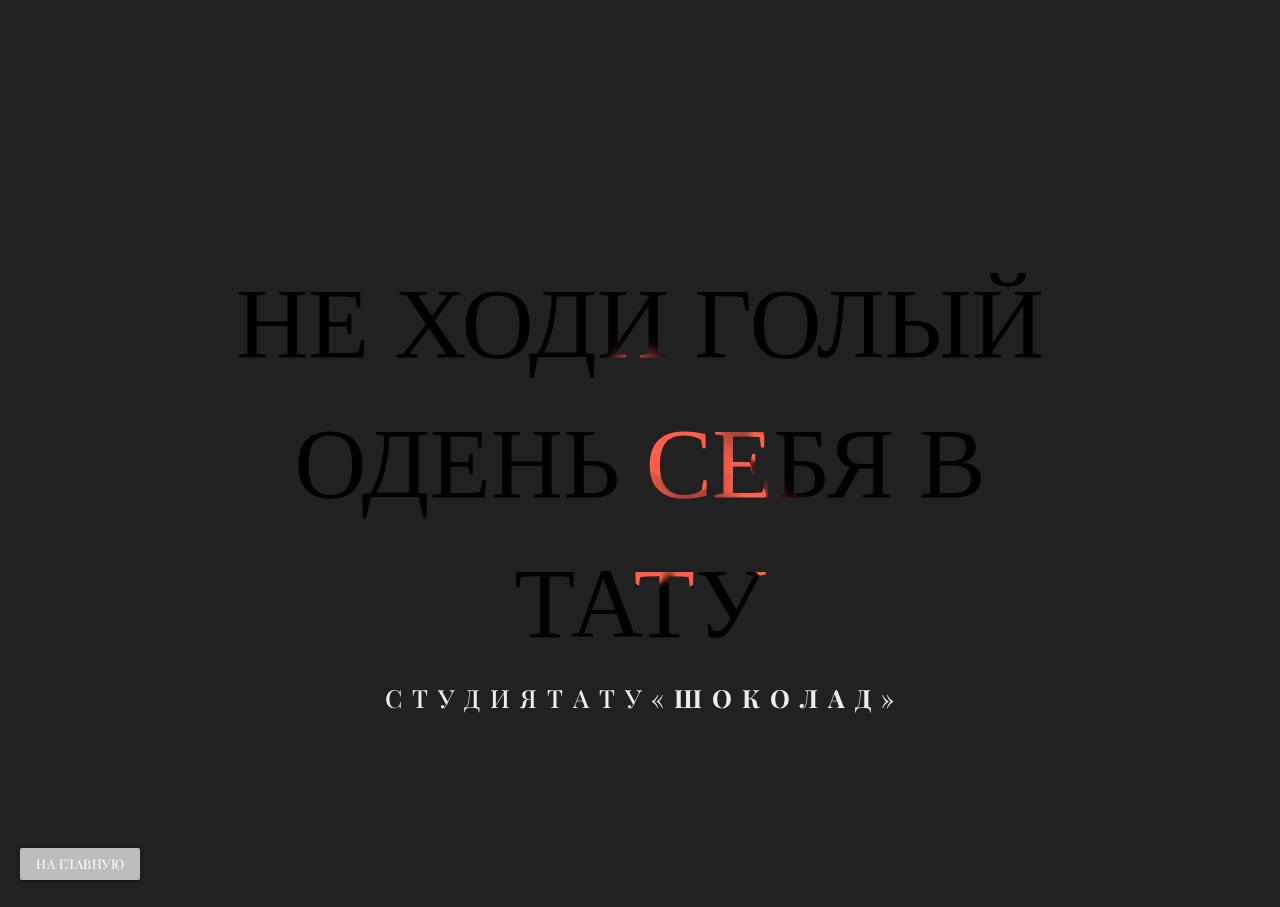
<file: index.html>
<!DOCTYPE html>
<html lang="en">

<head>
  <meta charset="UTF-8">
  <meta name="viewport" content="width=device-width, initial-scale=1.0">
  <meta http-equiv="X-UA-Compatible" content="ie=edge">
  <title>Шоколад</title>
  <link href="https://fonts.googleapis.com/icon?family=Material+Icons" rel="stylesheet">
  <link type="text/css" rel="stylesheet" href="css/materialize.min.css" media="screen,projection" />
  <link href="https://fonts.googleapis.com/css2?family=Playfair+Display:ital,wght@0,400;0,500;0,700;1,400;1,500;1,700&display=swap" rel="stylesheet">
  <link rel="icon" href="img/favicon.ico">
  <style media="screen">
    body {
      body;
      margin: 0;
      padding: 0;
      overflow: hidden;
      width: 100%;
      height: 100%;
      background: #212121;
    }

    .title {
      z-index: 10;
      position: absolute;
      left: 50%;
      top: 65%;
      height: 250px;
      transform: translateX(-50%) translateY(-50%);
      font-family: "Playfair Display", serif;
      text-align: center;
      width: 100%;
    }

    h3 {
      position: absolute;
      bottom: 0;
      width: 100%;
      text-align: center;
      font-weight: 500;
      font-size: 25px;
      padding: 0;
      margin: 0;
      line-height: 1;
      color: #EEEEEE;
      letter-spacing: 2px;
    }

    .more-pens {
      position: fixed;
      left: 20px;
      bottom: 20px;
      z-index: 10;
      font-family: "Playfair Display", serif;
      font-size: 16px;
    }


    .btn-small a {
      font-family: "Playfair Display", serif;
      font-size: 16px;
      text-decoration: none;
      border: 1px solid;
      border-color: rgba(255, 255, 255, 0.3);
      background: #bdbdbd;
      padding: 4px 8px;
      color: #f7f7f7;
      transition: 1s;
    }

    .btn-small:hover {
      background: #edf3f8;
      color: #212121;
      box-shadow: 0 5px 5px 5px rgba(255, 255, 255, 0.5);
      transform: scale(1.1);
    }
  </style>
</head>

<body>
  <div class="title">
    <h3>С Т У Д И Я Т А Т У &laquo; <strong><b> Ш О К О Л А Д </b></strong> &raquo;</h3>
  </div>
  <div class="more-pens">
    <a href="main.html" class="waves-effect waves-light btn-small grey lighten-1">НА ГЛАВНУЮ</a>
  </div>

  <script src="https://code.jquery.com/jquery-2.1.1.min.js"></script>
  <script src="js/materialize.js"></script>
  <script>
    let particles = [];
    let frequency = 20
    // Popolate particles
    setInterval(
      function() {
        popolate()
      }.bind(this),
      frequency
    )

    let c1 = createCanvas({
      width: $(window).width(),
      height: $(window).height()
    })
    let c2 = createCanvas({
      width: $(window).width(),
      height: $(window).height()
    })
    let c3 = createCanvas({
      width: $(window).width(),
      height: $(window).height()
    })

    let tela = c1.canvas;
    let canvas = c1.context;

    // $("body").append(tela);
    $("body").append(c3.canvas);
    writeText(c2.canvas, c2.context, "НЕ ХОДИ ГОЛЫЙ\n\nОДЕНЬ СЕБЯ В\n\nТАТУ")


    class Particle {
      constructor(canvas, options) {
        let random = Math.random()
        this.canvas = canvas;
        this.x = options.x
        this.y = options.y
        this.s = (3 + Math.random());
        this.a = 0
        this.w = $(window).width()
        this.h = $(window).height()
        this.radius = 0.5 + Math.random() * 20
        this.color = this.radius > 5 ? "#FF5E4C" : "#ED413C" //this.randomColor()
      }

      randomColor() {
        let colors = ["#FF5E4C", "#FFFFFF"];
        return colors[this.randomIntFromInterval(0, colors.length - 1)];
      }

      randomIntFromInterval(min, max) {
        return Math.floor(Math.random() * (max - min + 1) + min);
      }

      render() {
        this.canvas.beginPath();
        this.canvas.arc(this.x, this.y, this.radius, 0, 2 * Math.PI);
        this.canvas.lineWidth = 2;
        this.canvas.fillStyle = this.color;
        this.canvas.fill();
        this.canvas.closePath();
      }

      move() {
        //this.swapColor()
        this.x += Math.cos(this.a) * this.s;
        this.y += Math.sin(this.a) * this.s;
        this.a += Math.random() * 0.8 - 0.4;

        if (this.x < 0 || this.x > this.w - this.radius) {
          return false
        }

        if (this.y < 0 || this.y > this.h - this.radius) {
          return false
        }
        this.render()
        return true
      }
    }

    function createCanvas(properties) {
      let canvas = document.createElement('canvas');
      canvas.width = properties.width;
      canvas.height = properties.height;
      let context = canvas.getContext('2d');
      return {
        canvas: canvas,
        context: context
      }
    }

    function writeText(canvas, context, text) {
      let size = 100
      context.font = size + "px Playfair Display";
      context.fillStyle = " #212121";
      context.textAlign = "center";
      let lineheight = 70
      let lines = text.split('\n');
      for (let i = 0; i < lines.length; i++) {
        context.fillText(lines[i], canvas.width / 2, canvas.height / 2 + lineheight * i - (lineheight * (lines.length - 1)) / 3);
      }
    }

    function maskCanvas() {
      c3.context.drawImage(c2.canvas, 0, 0, c2.canvas.width, c2.canvas.height);
      c3.context.globalCompositeOperation = 'source-atop';
      c3.context.drawImage(c1.canvas, 0, 0);
      blur(c1.context, c1.canvas, 2)
    }

    function blur(ctx, canvas, amt) {
      ctx.filter = `blur(${amt}px)`
      ctx.drawImage(canvas, 0, 0)
      ctx.filter = 'none'
    }


    /*
     * Function to clear layer canvas
     * @num:number number of particles
     */
    function popolate() {
      particles.push(
        new Particle(canvas, {
          x: ($(window).width() / 2),
          y: ($(window).height() / 2)
        })
      )
      return particles.length
    }

    function clear() {
      canvas.globalAlpha = 0.03;
      canvas.fillStyle = '#111111';
      canvas.fillRect(0, 0, tela.width, tela.height);
      canvas.globalAlpha = 1;
    }

    function update() {
      clear();
      particles = particles.filter(function(p) {
        return p.move()
      })
      maskCanvas()
      requestAnimationFrame(update.bind(this))
    }

    update()
  </script>
</body>

</html>
</file>
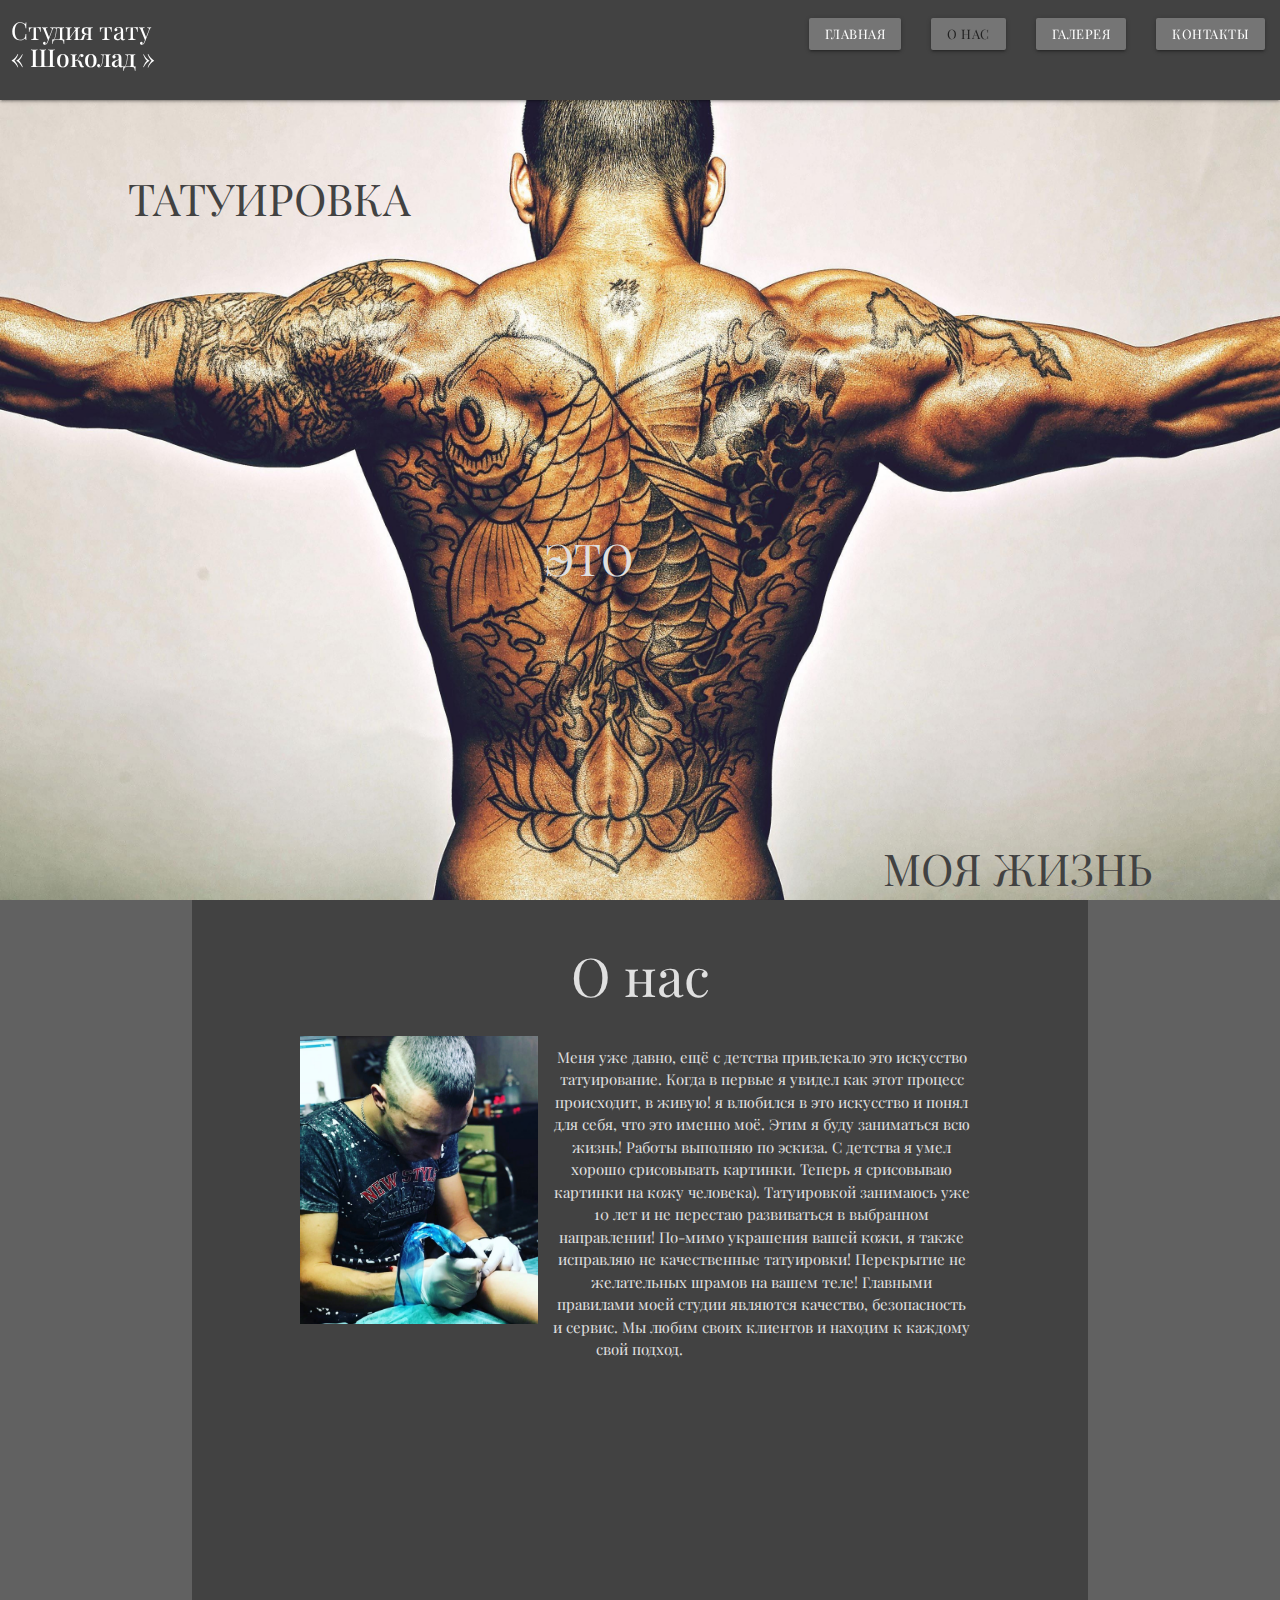
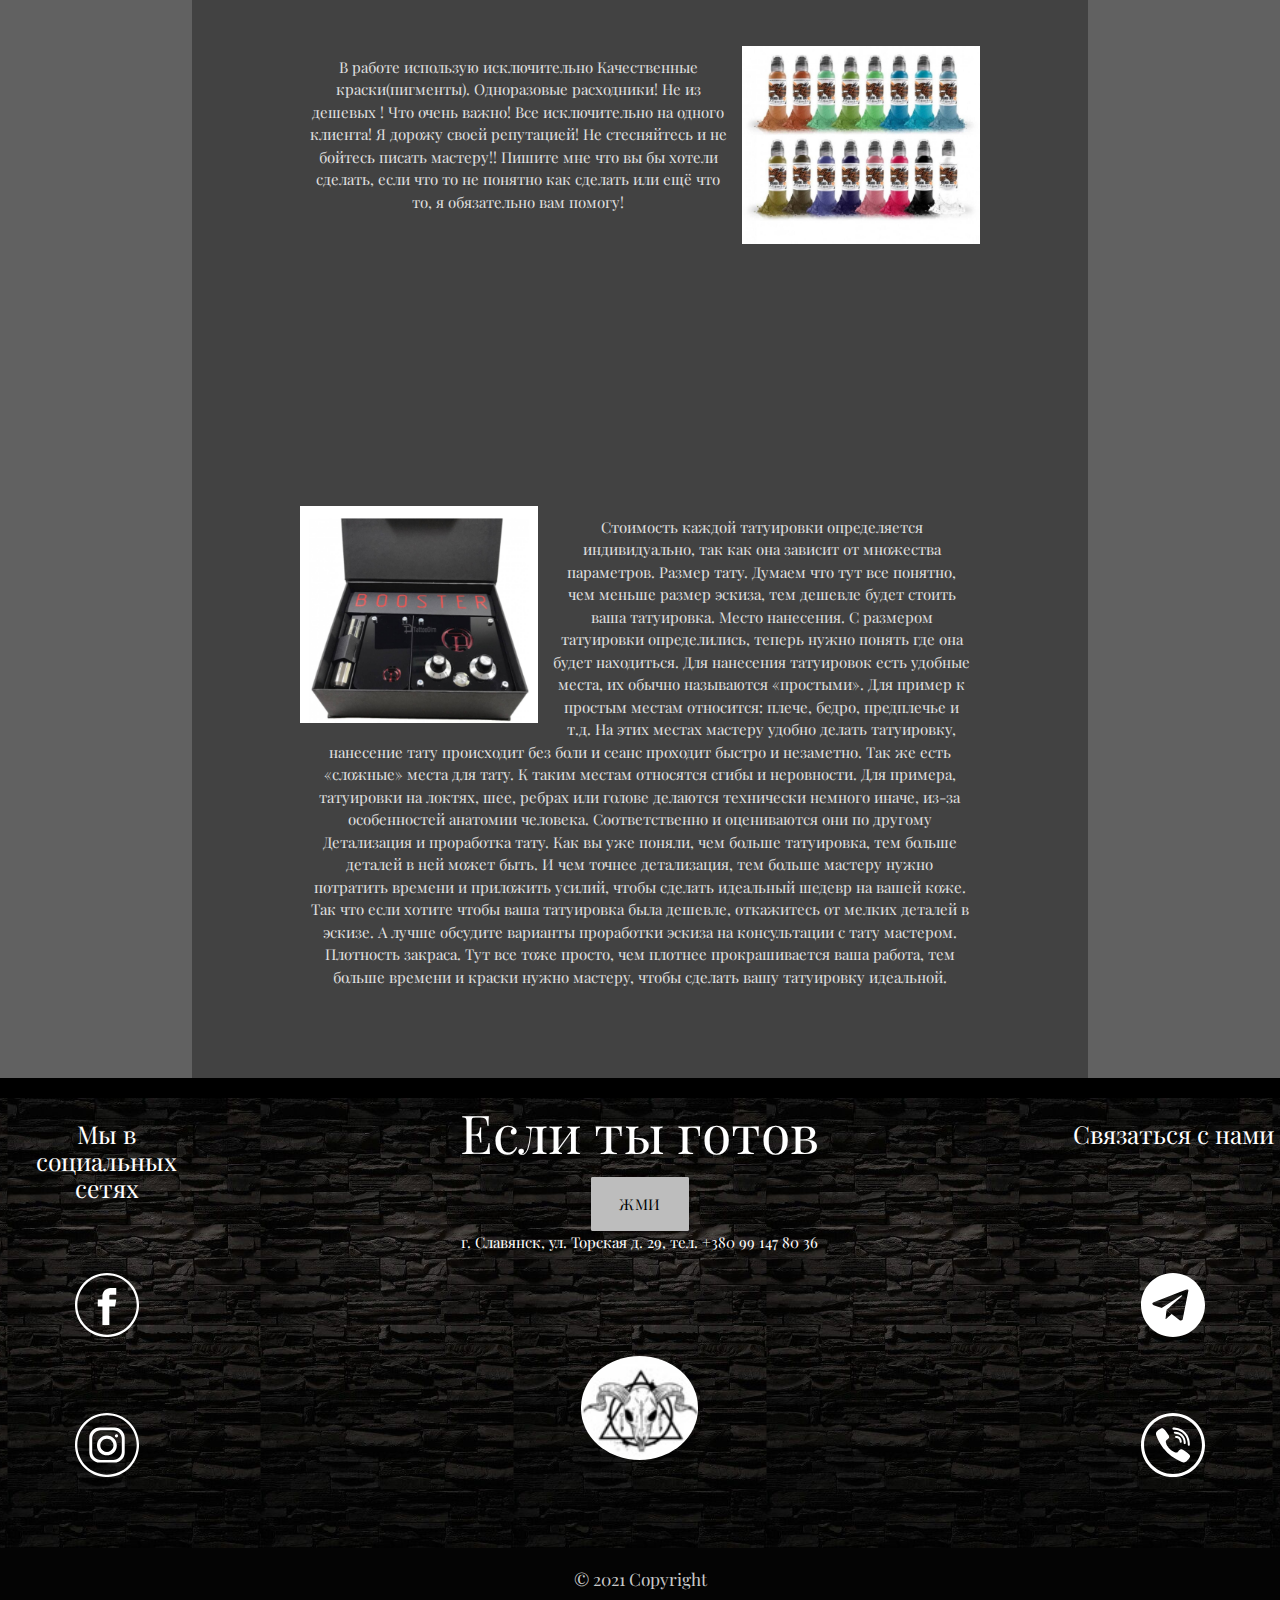
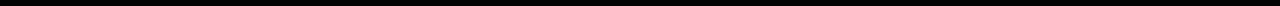
<file: about.html>
<!DOCTYPE html>
<html lang="en">

<head>
  <meta charset="UTF-8">
  <meta name="viewport" content="width=device-width, initial-scale=1.0">
  <meta http-equiv="X-UA-Compatible" content="ie=edge">
  <title>Шоколад</title>
  <link href="https://fonts.googleapis.com/icon?family=Material+Icons" rel="stylesheet">
  <link type="text/css" rel="stylesheet" href="css/materialize.min.css" media="screen,projection" />
  <link rel="stylesheet" href="css/style.css">
  <link rel="stylesheet" href="css/about.css">
  <link rel="icon" href="img/favicon.ico">
</head>

<body>

  <header>

    <nav class="headnav ">
      <div class="row">
        <div class="col s12">
          <a href="main.html" class="brand-logo">
            <h5>Студия тату <br> <b><strong>&laquo; Шоколад &raquo;</strong></b></h5>
          </a>
        </div>
        <div class="">
          <a href="#" data-target="mobile-demo" class="sidenav-trigger"><i class="material-icons">menu</i></a>
          <ul class="right hide-on-med-and-down menu">
            <li><a href="main.html" class=" waves-effect waves-light btn-small grey darken-1">Главная</a></li>
            <li><a href="about.html" class="active waves-effect waves-light btn-small grey darken-1">О нас</a></li>
            <li><a href="gallery.html" class=" waves-effect waves-light btn-small grey darken-1">Галерея</a></li>
            <li><a href="contact.html" class="waves-effect waves-light btn-small grey darken-1">Контакты</a></li>
          </ul>
        </div>
    </nav>
    <ul class="sidenav" id="mobile-demo">
      <li><a href="main.html">Главная</a></li>
      <li><a href="about.html">О нас</a></li>
      <li><a href="gallery.html">Галерея</a></li>
      <li><a href="contact.html">Контакты</a></li>
    </ul>
    </div>
  </header>

  <div class="row headtitle">
    <div class="row">
      <div class="col s12 center-align">
        <h3>Татуировка</h3>
        <h3>это</h3>
        <h3>моя жизнь</h3>
      </div>
    </div>
  </div>


  <main>

    <h2>О нас</h2>

    <div class="meimg">
      <img src="img/me.png" alt="my foto">
      <p>Меня уже давно, ещё с детства привлекало это искусство татуирование. Когда в первые я увидел как этот процесс происходит, в живую! я влюбился в это искусство и понял для себя, что это именно моё. Этим я буду заниматься всю жизнь!
        Работы выполняю по эскиза. С детства я умел хорошо срисовывать картинки.
        Теперь я срисовываю картинки на кожу человека).
        Татуировкой занимаюсь уже 10 лет и не перестаю развиваться в выбранном направлении! По-мимо украшения вашей кожи, я также исправляю не качественные татуировки!
        Перекрытие не желательных шрамов на вашем теле!
        Главными правилами моей студии являются качество, безопасность и сервис. Мы любим своих клиентов и находим к каждому свой подход.
      </p>
    </div>

    <div class="infor">
      <img src="img/color.jpg" alt="">
      <p>
        В работе использую исключительно Качественные краски(пигменты).
        Одноразовые расходники! Не из дешевых ! Что очень важно!
        Все исключительно на одного клиента!
        Я дорожу своей репутацией!
        Не стесняйтесь и не бойтесь писать мастеру!!
        Пишите мне что вы бы хотели сделать, если что то не понятно как сделать или ещё что то, я обязательно вам помогу!
      </p>
    </div>

    <div class="infor2">
      <img src="img/oborud.jpg" alt="">
      <p>
        Стоимость каждой татуировки определяется индивидуально, так как она зависит от множества параметров.

        Размер тату.
        Думаем что тут все понятно, чем меньше размер эскиза, тем дешевле будет стоить ваша татуировка.

        Место нанесения.
        С размером татуировки определились, теперь нужно понять где она будет находиться. Для нанесения татуировок есть удобные места, их обычно называются «простыми». Для пример к простым местам относится: плече, бедро, предплечье и т.д. На этих
        местах мастеру удобно делать татуировку, нанесение тату происходит без боли и сеанс проходит быстро и незаметно.
        Так же есть «сложные» места для тату. К таким местам относятся сгибы и неровности. Для примера, татуировки на локтях, шее, ребрах или голове делаются технически немного иначе, из-за особенностей анатомии человека.
        Соответственно и оцениваются они по другому

        Детализация и проработка тату.
        Как вы уже поняли, чем больше татуировка, тем больше деталей в ней может быть. И чем точнее детализация, тем больше мастеру нужно потратить времени и приложить усилий, чтобы сделать идеальный шедевр на вашей коже.
        Так что если хотите чтобы ваша татуировка была дешевле, откажитесь от мелких деталей в эскизе. А лучше обсудите варианты проработки эскиза на консультации с тату мастером.

        Плотность закраса.
        Тут все тоже просто, чем плотнее прокрашивается ваша работа, тем больше времени и краски нужно мастеру, чтобы сделать вашу татуировку идеальной.

      </p>
    </div>

  </main>

  <footer class="page-footer black">
    <div class="center-align footimg">
      <div class="row">
        <div class="col s12 m6 push-m3 l8 push-l2 footimgS">
          <h2>Если ты готов</h2>
          <a class="waves-effect waves-light btn-large pulse grey lighten-1 black-text modal-trigger" href="#modal1">жми</a>
          <div id="modal1" class="modal">
            <div class="modal-content">
              <h4 class="black">Запись на консультацию</h4>
              <div class="row">
                <form class="col s12">
                  <div class="row">
                    <div class="input-field col s12">
                      <input id="first_name" type="text" class="validate">
                      <label for="first_name">Имя</label>
                    </div>
                    <div class="input-field col s12">
                      <input id="last_name" type="text" class="validate">
                      <label for="last_name">Фамилия</label>
                    </div>
                  </div>
                  <div class="row">
                    <div class="input-field col s12">
                      <input id="phone" type="tel" class="validate" pattern="[0-9]+">
                      <label for="phone">Номер телефона</label>
                    </div>
                  </div>
                  <div class="row">
                    <div class="input-field col s12">
                      <input id="email" type="email" class="validate">
                      <label for="email">Email</label>
                    </div>
                  </div>
                  <button class="waves-effect waves-light btn-small submit grey lighten-1" type="submit">Отправить</button>
                </form>
              </div>
            </div>
            <div class="modal-footer">
              <a href="main.html" class="modal-close waves-effect waves-light btn-flat">На Главную</a>
            </div>
          </div>
          <img src="img/logo.jpg" alt="Logo" class="logoimg">
          <div class="col s12">
            <span>г. Славянск, ул. Торская д. 29, тел. +380 99 147 80 36</span>
          </div>
        </div>
        <div class="col s6 m3 pull-m6 l2 pull-l8 proc">
          <div class="row titlelink">
            <h5>Мы в социальных сетях</h5>
          </div>
          <div class="row link">
            <p><a href="https://www.facebook.com/profile.php?id=100017128933977"><img src="img/facebookwhite.svg" alt=""></a></p>
            <p><a href="https://www.instagram.com/tattoo.max.mirosh/"><img src="img/instagramwhite.svg" alt=""></a></p>
          </div>
        </div>
        <div class="row">
          <div class="col s6 m3 l2 proc">
            <div class="row titlelink">
              <h5>Связаться с нами</h5>
            </div>
            <div class="row link">
              <p><a href="#"><img src="img/telegramwhite.svg" alt=""></a></p>
              <p><a href="#"><img src="img/viberwhite.svg" alt=""></a></p>
            </div>
          </div>
        </div>
      </div>
    </div>
    <div class="footer-copyright">
      <div class="container center center-align">
        <h6>© 2021 Copyright</h6>
      </div>
    </div>
  </footer>

  <script src="https://code.jquery.com/jquery-2.1.1.min.js"></script>
  <script src="js/materialize.js"></script>
  <script src="js/init.js"></script>

</body>

</html>
</file>
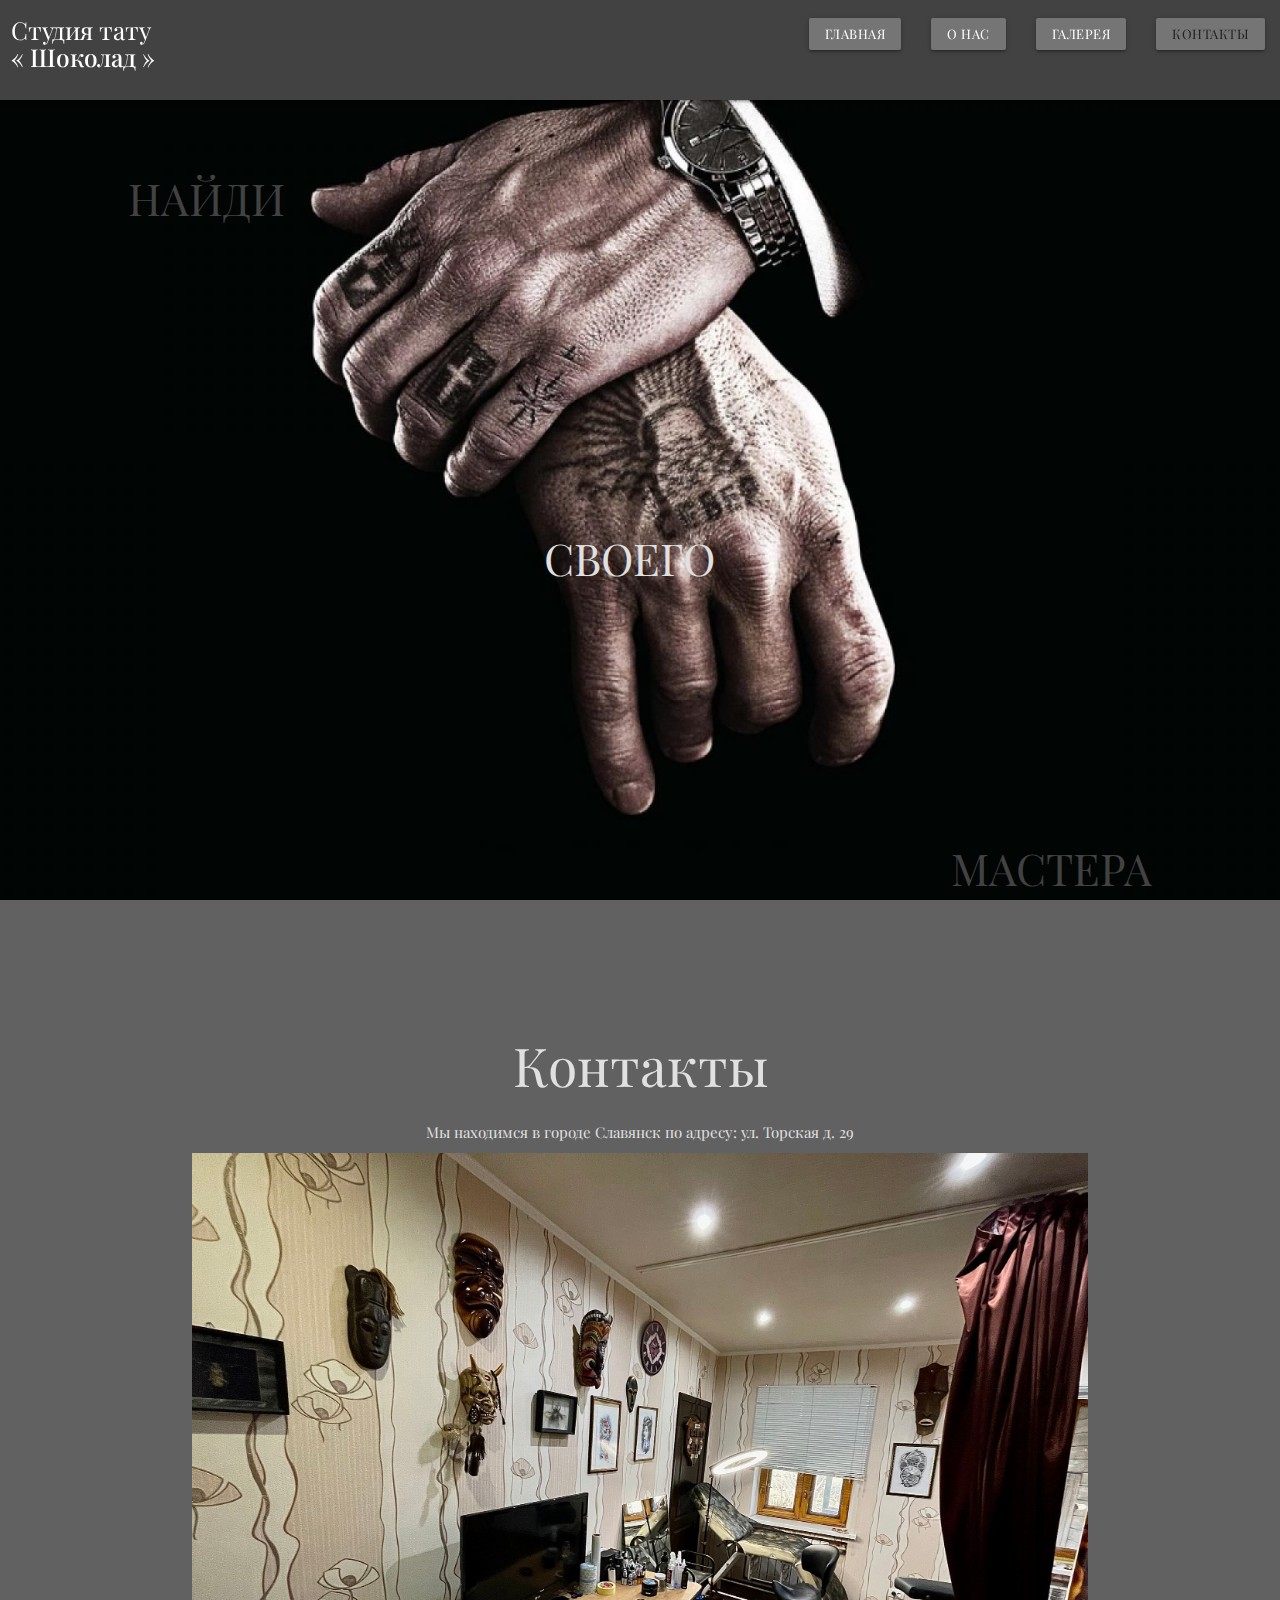
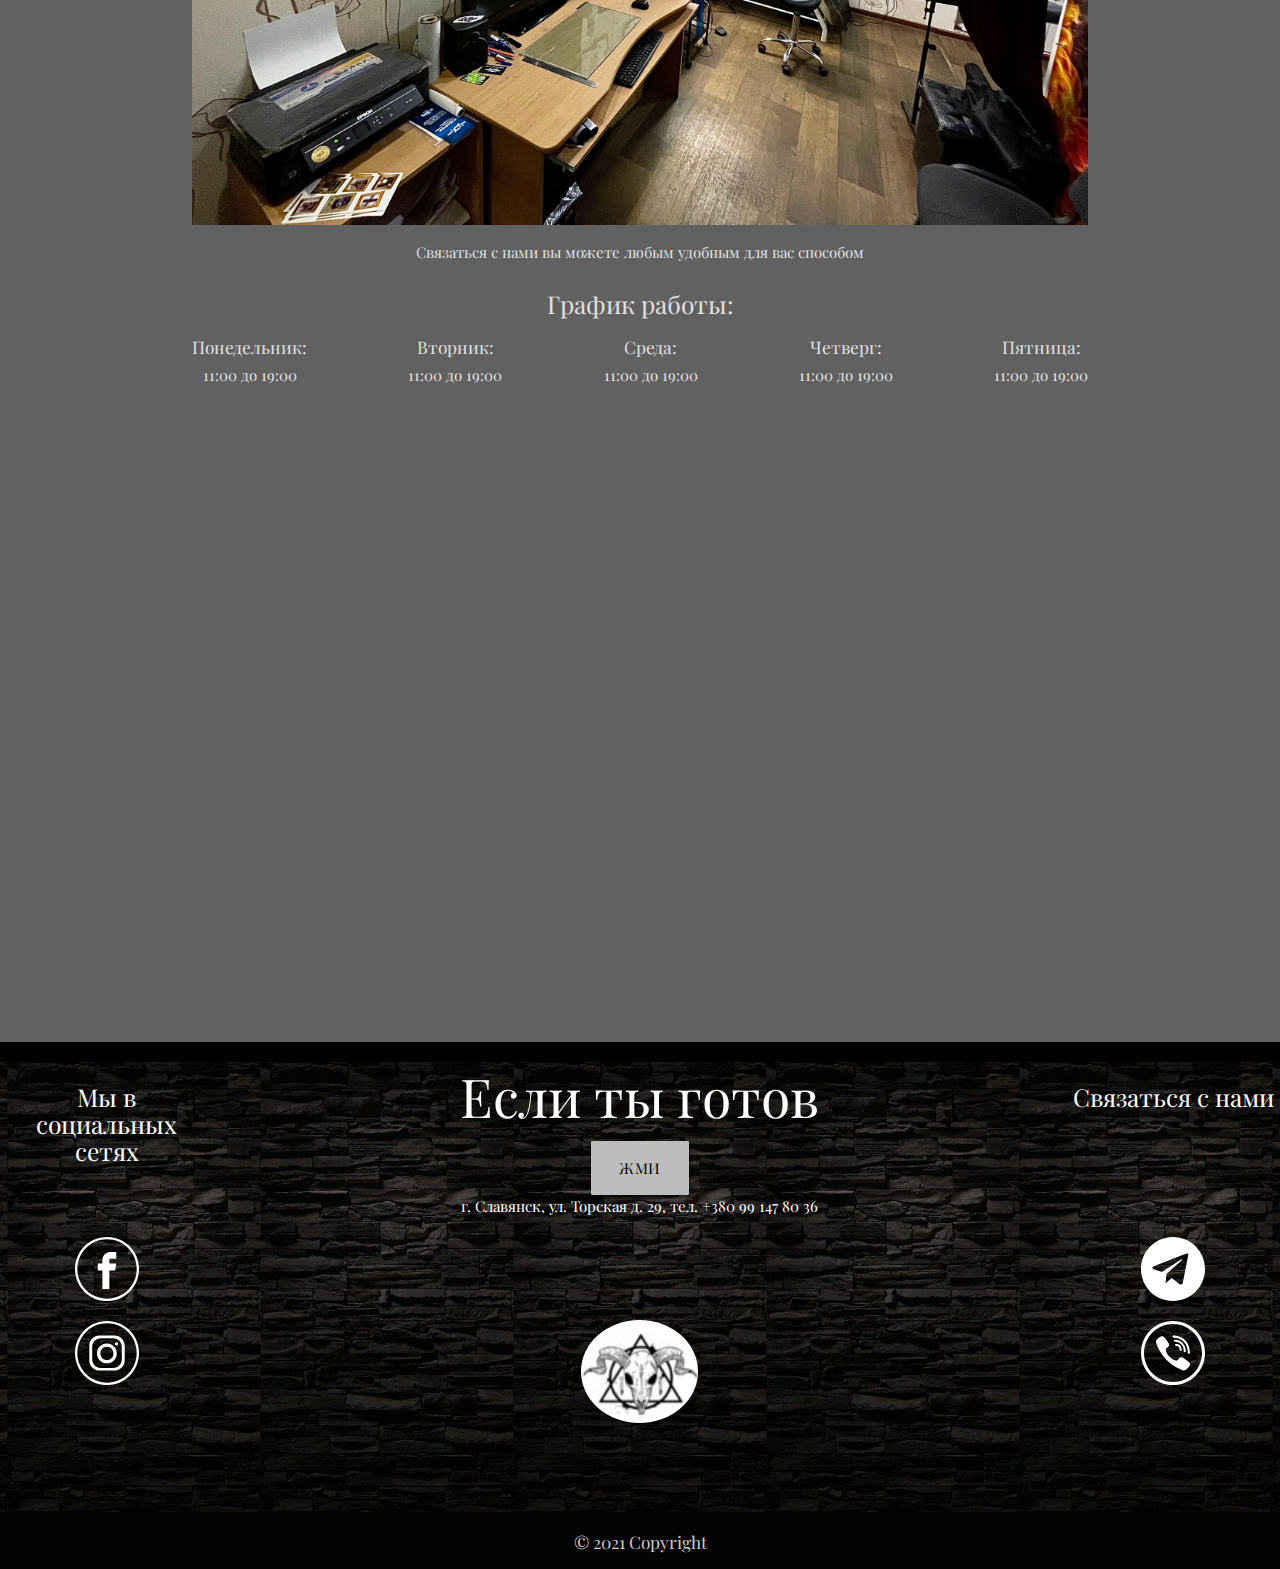
<file: contact.html>
<!DOCTYPE html>
<html lang="en">

<head>
  <meta charset="UTF-8">
  <meta name="viewport" content="width=device-width, initial-scale=1.0">
  <meta http-equiv="X-UA-Compatible" content="ie=edge">
  <title>Шоколад</title>
  <link href="https://fonts.googleapis.com/icon?family=Material+Icons" rel="stylesheet">
  <link type="text/css" rel="stylesheet" href="css/materialize.min.css" media="screen,projection" />
  <link rel="stylesheet" href="css/style.css">
  <link rel="stylesheet" href="css/contact.css">
  <link rel="icon" href="img/favicon.ico">
</head>

<body>
  <header>
    <nav class="headnav ">
      <div class="row">
        <div class="col s12">
          <a href="main.html" class="brand-logo">
            <h5>Студия тату <br> <b><strong>&laquo; Шоколад &raquo;</strong></b></h5>
          </a>
        </div>
        <div class="">
          <a href="#" data-target="mobile-demo" class="sidenav-trigger"><i class="material-icons">menu</i></a>
          <ul class="right hide-on-med-and-down menu">
            <li><a href="main.html" class=" waves-effect waves-light btn-small grey darken-1">Главная</a></li>
            <li><a href="about.html" class="waves-effect waves-light btn-small grey darken-1">О нас</a></li>
            <li><a href="gallery.html" class="waves-effect waves-light btn-small grey darken-1">Галерея</a></li>
            <li><a href="contact.html" class="active waves-effect waves-light btn-small grey darken-1">Контакты</a></li>
          </ul>
        </div>
    </nav>
    <ul class="sidenav" id="mobile-demo">
      <li><a href="main.html">Главная</a></li>
      <li><a href="about.html">О нас</a></li>
      <li><a href="gallery.html">Галерея</a></li>
      <li><a href="contact.html">Контакты</a></li>
    </ul>
    </div>
  </header>

  <div class="row headtitle">
    <div class="row">
      <div class="col s12 center-align">
        <h3>Найди</h3>
        <h3>своего</h3>
        <h3>мастера</h3>
      </div>
    </div>
  </div>

  <main>
    <div class="container">
      <div class="content">
        <div class="contact">
          <h2>Контакты</h2>
          <p>Мы находимся в городе Славянск по адресу: ул. Торская д. 29</p>
          <div class="room">
            <img src="img/room.jpg" alt="" class="responsive-img">
          </div>
          <p>Связаться с нами вы можете любым удобным для вас способом</p>
        </div>
        <h5>График работы:</h5>
        <ul class="open">
          <li>
            <h6>Понедельник:</h6>
            <span>11:00 до 19:00</span>
          </li>
          <li>
            <h6>Вторник:</h6>
            <span>11:00 до 19:00</span>
          </li>
          <li>
            <h6>Среда:</h6>
            <span>11:00 до 19:00</span>
          </li>
          <li>
            <h6>Четверг:</h6>
            <span>11:00 до 19:00</span>
          </li>
          <li>
            <h6>Пятница:</h6>
            <span>11:00 до 19:00</span>
          </li>
        </ul>
      </div>
    </div>
  </main>
  <iframe
    src="https://www.google.com/maps/embed?pb=!1m14!1m8!1m3!1d2625.4268402403773!2d37.6161404!3d48.8500705!3m2!1i1024!2i768!4f13.1!3m3!1m2!1s0x40df9ad1813e09a9%3A0xf4e8dc4e00d607e8!2z0LLRg9C70LjRhtGPINCi0L7RgNGB0YzQutCwLCAyOSwg0KHQu9C-0LIn0Y_QvdGB0YzQuiwg0JTQvtC90LXRhtGM0LrQsCDQvtCx0LvQsNGB0YLRjCwgODQxMDA!5e0!3m2!1sru!2sua!4v1639657093838!5m2!1sru!2sua"
    width="100%" height="600" style="border:0;" allowfullscreen="" loading="lazy"></iframe>
  <footer class="page-footer black">
    <div class="center-align footimg">
      <div class="row">
        <div class="col s12 m6 push-m3 l8 push-l2 footimgS">
          <h2>Если ты готов</h2>
          <a class="waves-effect waves-light btn-large pulse grey lighten-1 black-text modal-trigger" href="#modal1">жми</a>
          <div id="modal1" class="modal">
            <div class="modal-content">
              <h4 class="black">Запись на консультацию</h4>
              <div class="row">
                <form class="col s12">
                  <div class="row">
                    <div class="input-field col s12">
                      <input id="first_name" type="text" class="validate">
                      <label for="first_name">Имя</label>
                    </div>
                    <div class="input-field col s12">
                      <input id="last_name" type="text" class="validate">
                      <label for="last_name">Фамилия</label>
                    </div>
                  </div>
                  <div class="row">
                    <div class="input-field col s12">
                      <input id="phone" type="tel" class="validate" pattern="[0-9]+">
                      <label for="phone">Номер телефона</label>
                    </div>
                  </div>
                  <div class="row">
                    <div class="input-field col s12">
                      <input id="email" type="email" class="validate">
                      <label for="email">Email</label>
                    </div>
                  </div>
                  <button class="waves-effect waves-light btn-small submit grey lighten-1" type="submit">Отправить</button>
                </form>
              </div>
            </div>
            <div class="modal-footer">
              <a href="main.html" class="modal-close waves-effect waves-light btn-flat">На Главную</a>
            </div>
          </div>
          <img src="img/logo.jpg" alt="Logo" class="logoimg">
          <div class="col s12">
            <span>г. Славянск, ул. Торская д. 29, тел. +380 99 147 80 36</span>
          </div>
        </div>
        <div class="col s6 m3 pull-m6 l2 pull-l8 proc">
          <div class="row titlelink">
            <h5>Мы в социальных сетях</h5>
          </div>
          <div class="row link">
            <p><a href="https://www.facebook.com/profile.php?id=100017128933977"><img src="img/facebookwhite.svg" alt=""></a></p>
            <p><a href="https://www.instagram.com/tattoo.max.mirosh/"><img src="img/instagramwhite.svg" alt=""></a></p>
          </div>
        </div>
        <div class="row">
          <div class="col s6 m3 l2 proc">
            <div class="row titlelink">
              <h5>Связаться с нами</h5>
            </div>
            <div class="row link">
              <p><a href="#"><img src="img/telegramwhite.svg" alt=""></a></p>
              <p><a href="#"><img src="img/viberwhite.svg" alt=""></a></p>
            </div>
          </div>
        </div>
      </div>
    </div>
    <div class="footer-copyright">
      <div class="container center center-align">
        <h6>© 2021 Copyright</h6>
      </div>
    </div>
  </footer>

  <script src="https://code.jquery.com/jquery-2.1.1.min.js"></script>
  <script src="js/materialize.js"></script>
  <script src="js/init.js"></script>

</body>

</html>
</file>
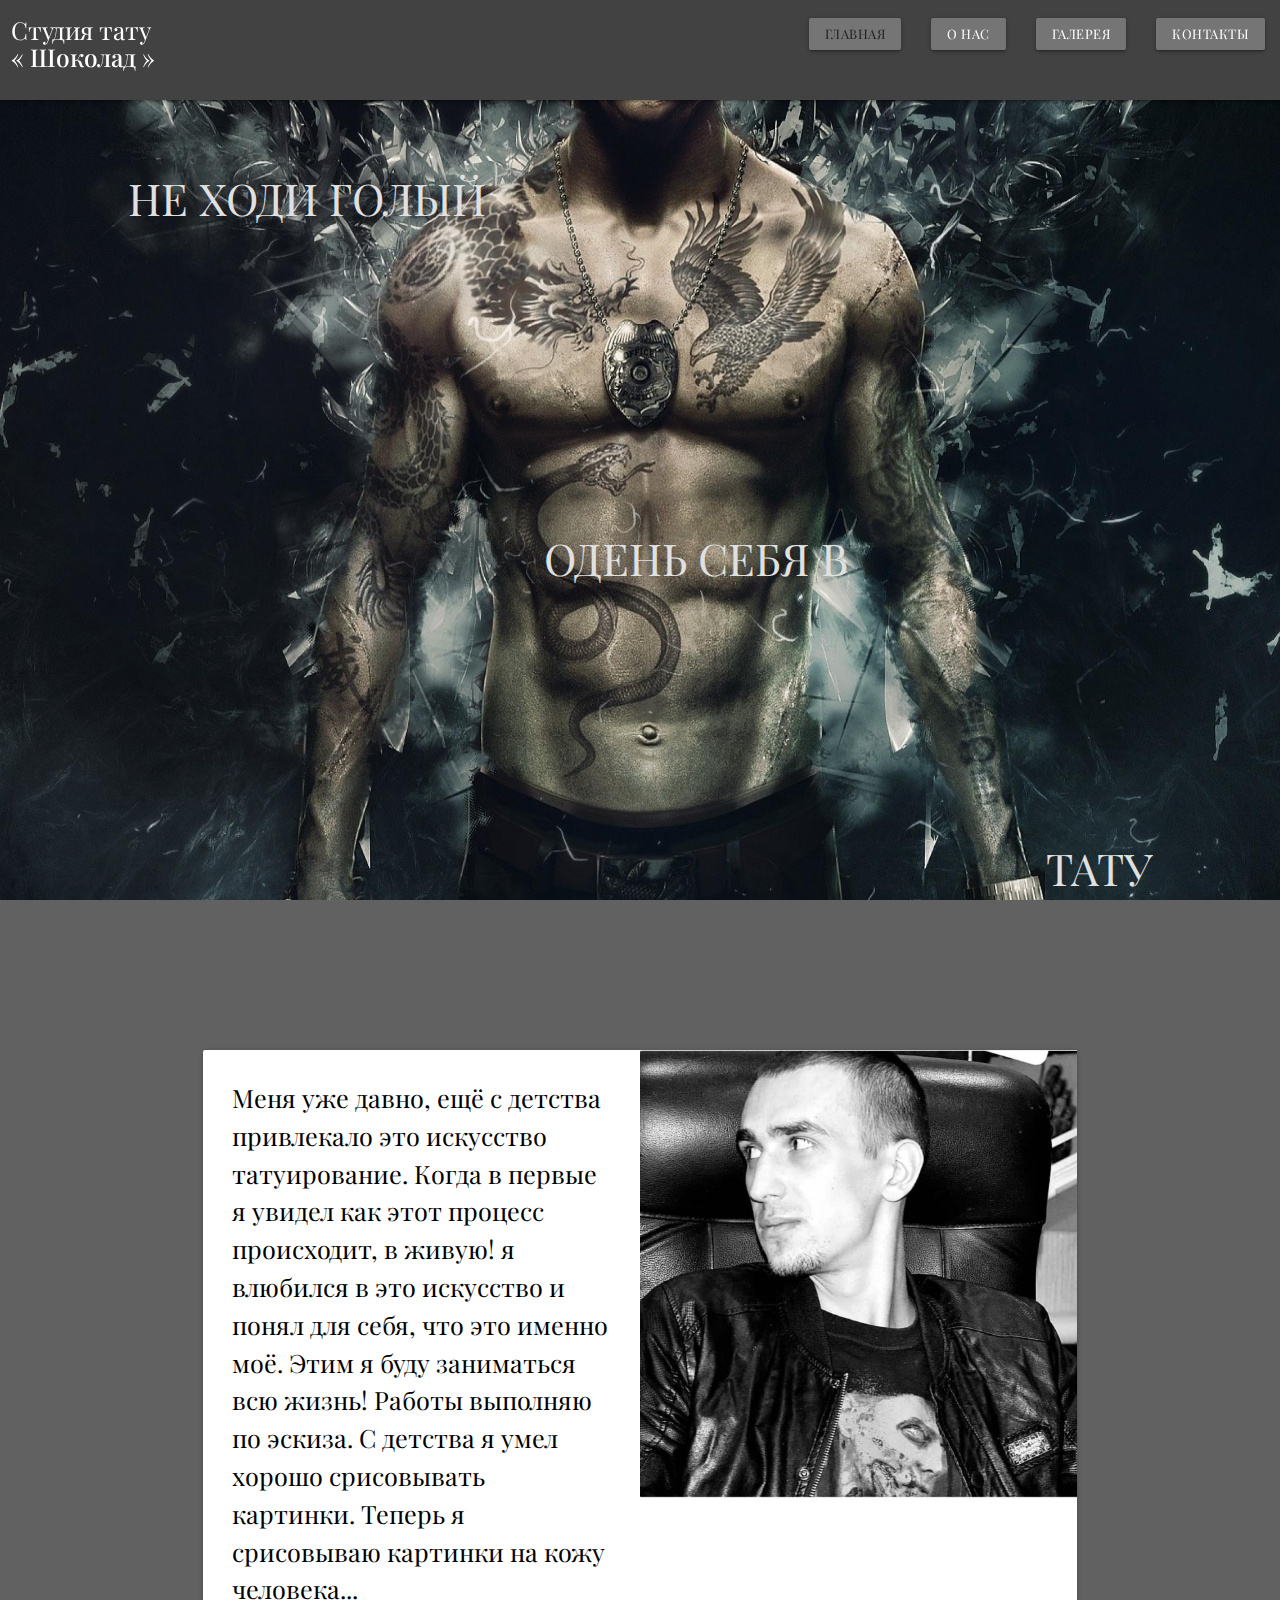
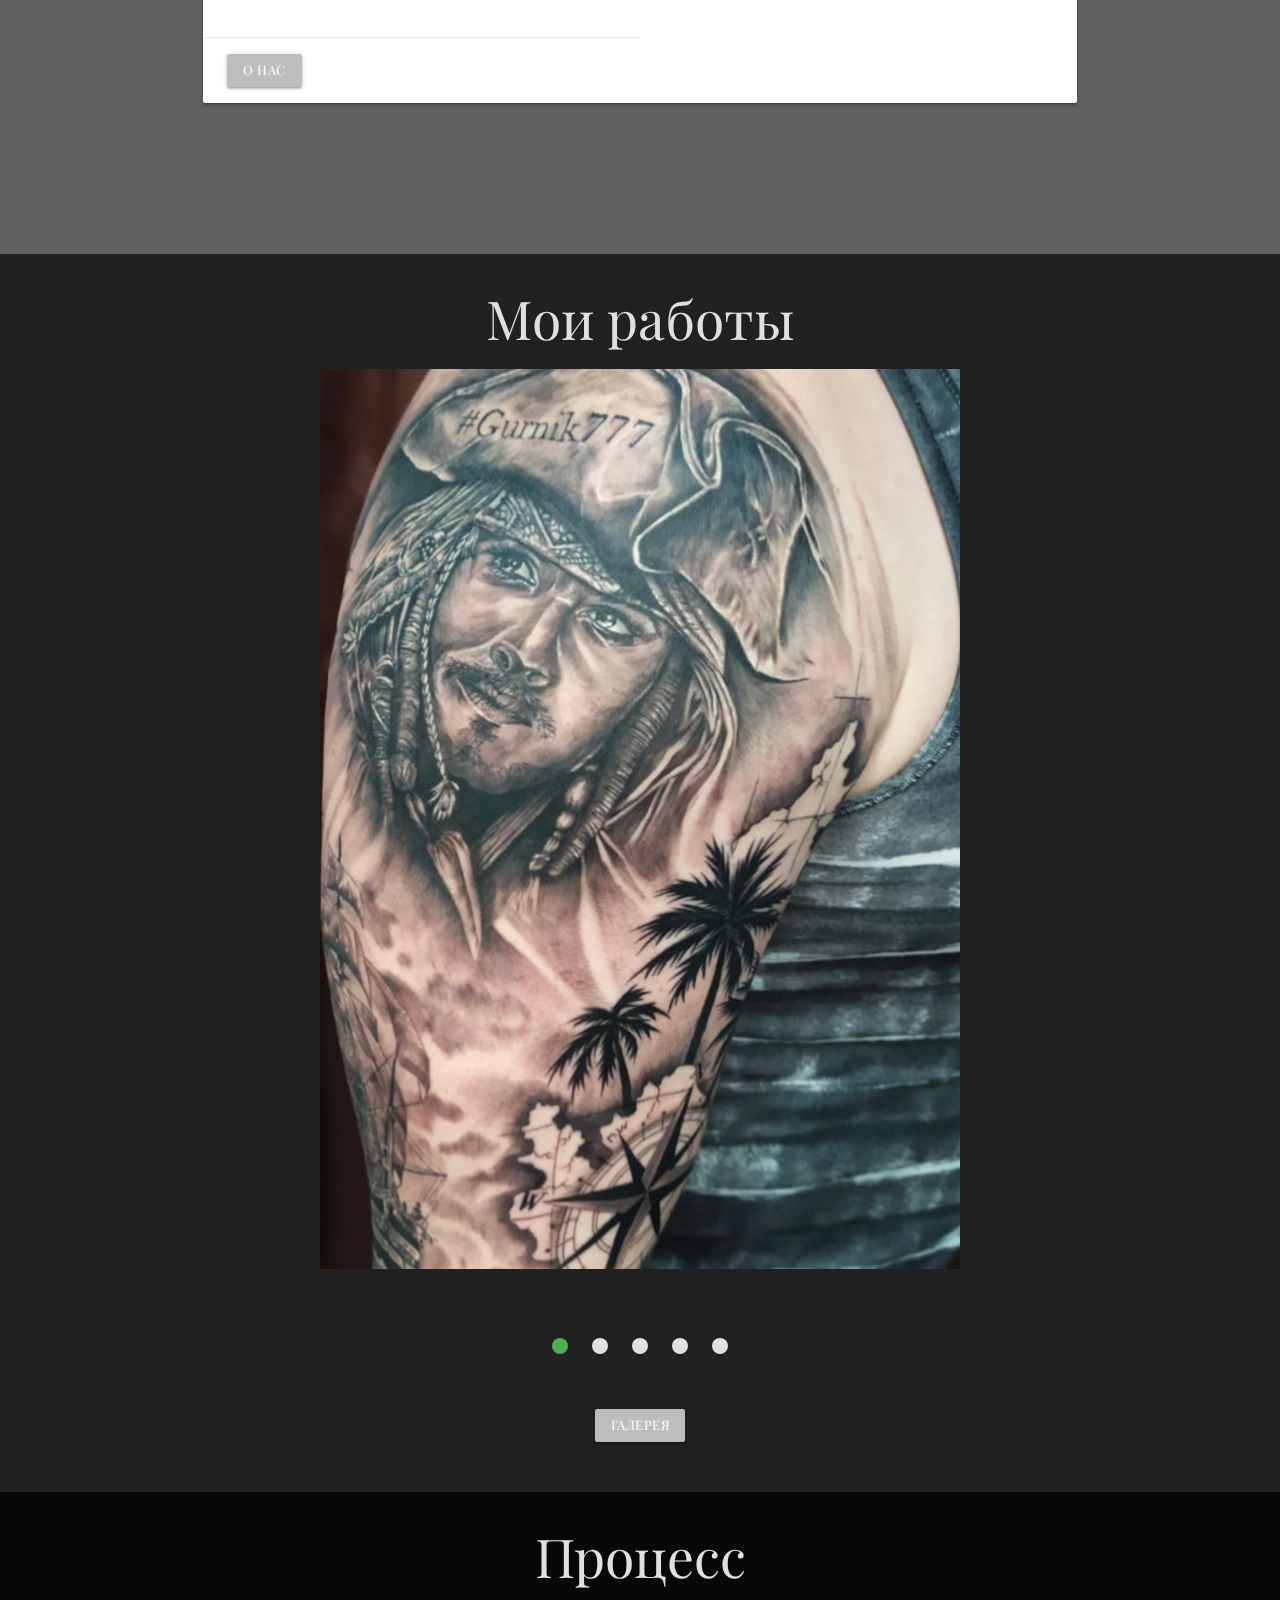
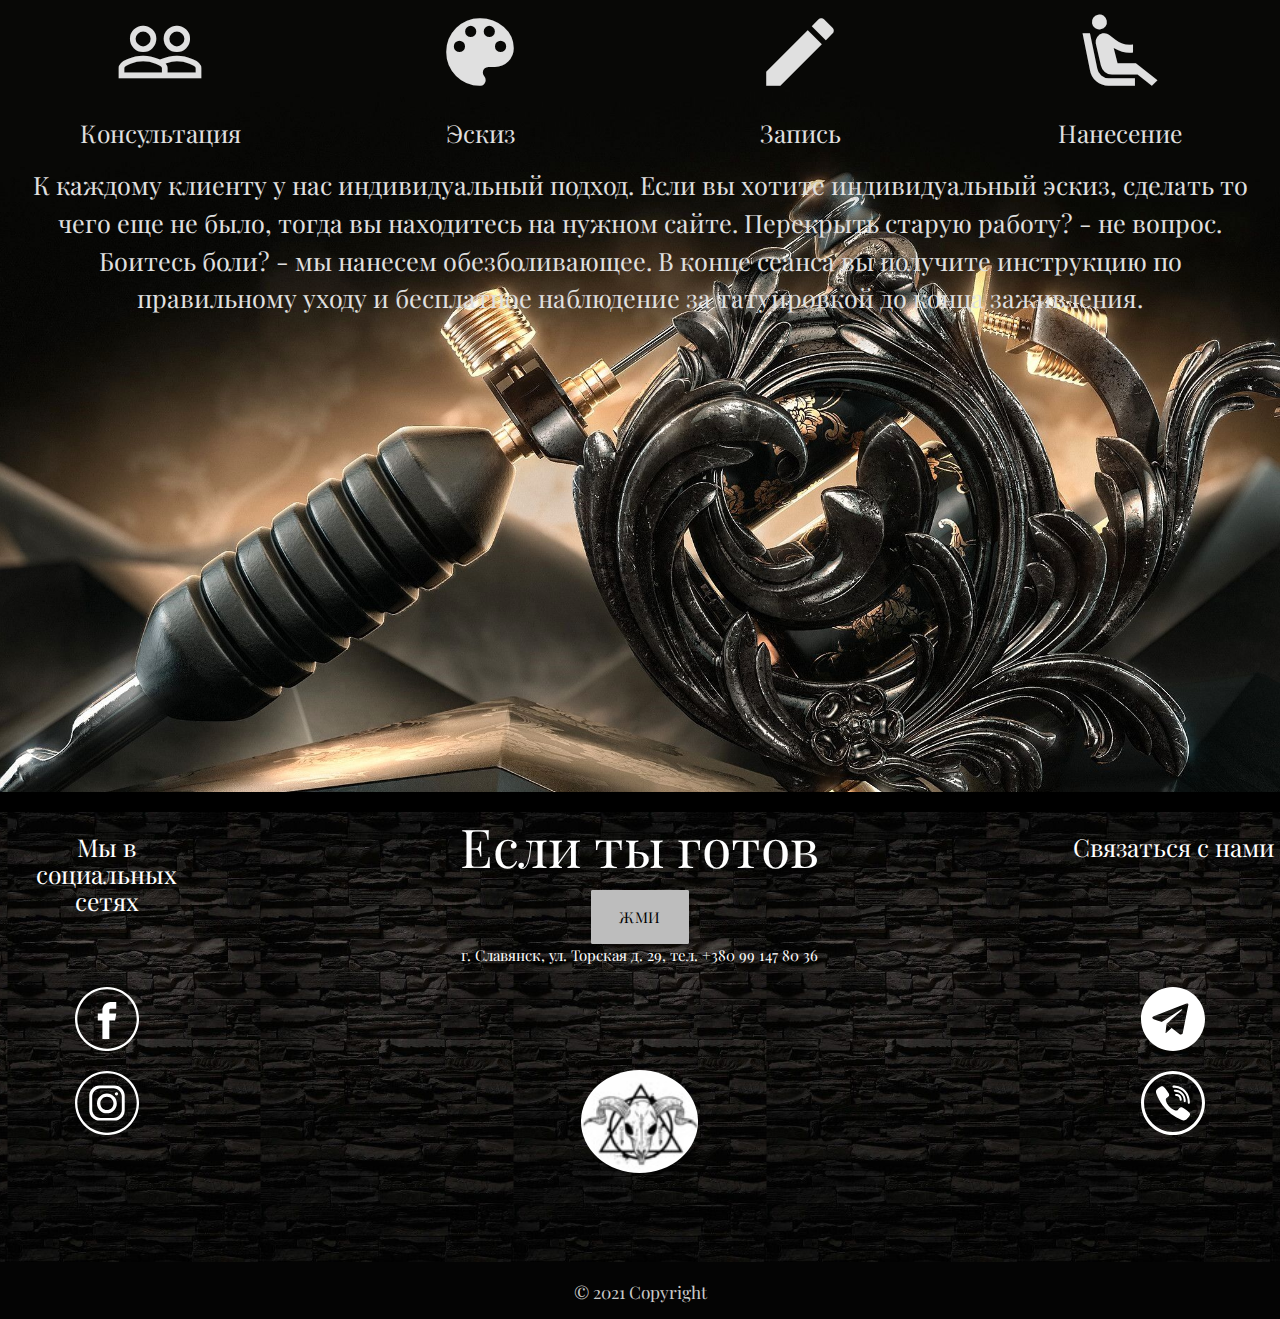
<file: main.html>
<!DOCTYPE html>
<html lang="en">

<head>
  <meta charset="UTF-8">
  <meta name="viewport" content="width=device-width, initial-scale=1.0">
  <meta http-equiv="X-UA-Compatible" content="ie=edge">
  <title>Шоколад</title>
  <link href="https://fonts.googleapis.com/icon?family=Material+Icons" rel="stylesheet">
  <link type="text/css" rel="stylesheet" href="css/materialize.min.css" media="screen,projection" />
  <link rel="stylesheet" href="css/style.css">
  <link rel="stylesheet" href="css/main.css">
  <link rel="icon" href="img/favicon.ico">
</head>

<body>

  <header>

    <nav class="headnav ">
      <div class="row">
        <div class="col s12">
          <a href="main.html" class="brand-logo">
            <h5>Студия тату <br> <b><strong>&laquo; Шоколад &raquo;</strong></b></h5>
          </a>
        </div>
        <div class="">
          <a href="#" data-target="mobile-demo" class="sidenav-trigger"><i class="material-icons">menu</i></a>
          <ul class="right hide-on-med-and-down menu">
            <li><a href="main.html" class="active waves-effect waves-light btn-small grey darken-1">Главная</a></li>
            <li><a href="about.html" class="waves-effect waves-light btn-small grey darken-1">О нас</a></li>
            <li><a href="gallery.html" class="waves-effect waves-light btn-small grey darken-1">Галерея</a></li>
            <li><a href="contact.html" class="waves-effect waves-light btn-small grey darken-1">Контакты</a></li>
          </ul>
        </div>
    </nav>
    <ul class="sidenav" id="mobile-demo">
      <li><a href="main.html">Главная</a></li>
      <li><a href="about.html">О нас</a></li>
      <li><a href="gallery.html">Галерея</a></li>
      <li><a href="contact.html">Контакты</a></li>
    </ul>
    </div>
  </header>

  <div class="row headtitle">
    <div class="row">
      <div class="col s12 center-align">
        <h3>Не ходи голый</h3>
        <h3>одень себя в</h3>
        <h3>тату</h3>
      </div>
    </div>
  </div>

  <main>
    <div class="row container">
      <div class="col s12 ">
        <div class="card horizontal hide-on-med-and-down">
          <div class="card-stacked">
            <div class="card-content">
              <p class="flow-text">Меня уже давно, ещё с детства привлекало это искусство татуирование. Когда в первые я увидел как этот процесс происходит, в живую! я влюбился в это искусство и понял для себя, что это именно моё. Этим я буду
                заниматься всю жизнь!
                Работы выполняю по эскиза. С детства я умел хорошо срисовывать картинки.
                Теперь я срисовываю картинки на кожу человека...
              </p>
            </div>
            <div class="card-action">
              <a href="#" class="waves-effect waves-light btn-small grey lighten-1">О нас</a>
            </div>
          </div>
          <div class="card-image">
            <img src="img/IMG_3509.jpg" alt="">
          </div>
        </div>
      </div>
      <div class="col s12 ">
        <div class="card hide-on-large-only">
          <div class="card-image">
            <img src="img/IMG_3509.jpg" alt="">
          </div>
          <div class="card-stacked">
            <div class="card-content">
              <p class="flow-text truncate">Меня уже давно, ещё с детства привлекало это искусство татуирование. Когда в первые я увидел как этот процесс происходит, в живую! я влюбился в это искусство и понял для себя, что это именно моё. Этим я
                буду заниматься всю жизнь!
                Работы выполняю по эскиза. С детства я умел хорошо срисовывать картинки.
                Теперь я срисовываю картинки на кожу человека...
              </p>
            </div>
            <div class="card-action">
              <a href="#" class="waves-effect waves-light btn-small grey lighten-1">О нас</a>
            </div>
          </div>
        </div>
      </div>
    </div>
    <div class="row grey darken-4 gallery">
      <div class="row">
        <div class="col s12 center-align">
          <h2>Мои работы</h2>
        </div>
      </div>
      <div class="carousel hide-on-large-only">
        <a class="carousel-item" href="#one!"><img src="img/carusel1.jpg"></a>
        <a class="carousel-item" href="#two!"><img src="img/carusel5.jpg"></a>
        <a class="carousel-item" href="#three!"><img src="img/carusel4.jpg"></a>
        <a class="carousel-item" href="#four!"><img src="img/carusel2.jpg"></a>
        <a class="carousel-item" href="#five!"><img src="img/carusel3.jpg"></a>
      </div>
      <div class="slider hide-on-med-and-down">
        <ul class="slides">
          <li><img src="img/carusel1.jpg"></li>
          <li><img src="img/carusel2.jpg"></li>
          <li><img src="img/carusel3.jpg"></li>
          <li><img src="img/carusel4.jpg"></li>
          <li><img src="img/carusel5.jpg"></li>
        </ul>
      </div>
      <div class="col s12 center-align">
        <a href="gallery.html" class="waves-effect waves-light btn-small grey lighten-1">Галерея</a>
      </div>
    </div>
    <div class="row container process center-align">
      <div class="col s12">
        <h2>Процесс</h2>
      </div>
      <div class="col s12 m6 l3">
        <i class="large material-icons">people_outline</i>
        <h5>Консультация</h5>
      </div>
      <div class="col s12 m6 l3">
        <i class="large material-icons">color_lens</i>
        <h5>Эскиз</h5>
      </div>
      <div class="col s12 m6 l3">
        <i class="large material-icons">edit</i>
        <h5>Запись</h5>
      </div>
      <div class="col s12 m6 l3">
        <i class="large material-icons">airline_seat_recline_extra</i>
        <h5>Нанесение</h5>
      </div>
      <div class="col flow-text descrip">
        <p>
          К каждому клиенту у нас индивидуальный подход. Если вы хотите индивидуальный эскиз, сделать то чего еще не было, тогда вы находитесь на нужном сайте.
          Перекрыть старую работу? - не вопрос. Боитесь боли? - мы нанесем обезболивающее.
          В конце сеанса вы получите инструкцию по правильному уходу и бесплатное наблюдение за татуировкой до конца заживления.
        </p>
      </div>
    </div>
  </main>

  <footer class="page-footer black">
    <div class="center-align footimg">
      <div class="row">
        <div class="col s12 m6 push-m3 l8 push-l2 footimgS">
          <h2>Если ты готов</h2>
          <a class="waves-effect waves-light btn-large pulse grey lighten-1 black-text modal-trigger" href="#modal1">жми</a>
          <div id="modal1" class="modal">
            <div class="modal-content">
              <h4 class="black">Запись на консультацию</h4>
              <div class="row">
                <form class="col s12">
                  <div class="row">
                    <div class="input-field col s12">
                      <input id="first_name" type="text" class="validate">
                      <label for="first_name">Имя</label>
                    </div>
                    <div class="input-field col s12">
                      <input id="last_name" type="text" class="validate">
                      <label for="last_name">Фамилия</label>
                    </div>
                  </div>
                  <div class="row">
                    <div class="input-field col s12">
                      <input id="phone" type="tel" class="validate" pattern="[0-9]+">
                      <label for="phone">Номер телефона</label>
                    </div>
                  </div>
                  <div class="row">
                    <div class="input-field col s12">
                      <input id="email" type="email" class="validate">
                      <label for="email">Email</label>
                    </div>
                  </div>
                  <button class="waves-effect waves-light btn-small submit grey lighten-1" type="submit">Отправить</button>
                </form>
              </div>
            </div>
            <div class="modal-footer">
              <a href="main.html" class="modal-close waves-effect waves-light btn-flat">На Главную</a>
            </div>
          </div>
          <img src="img/logo.jpg" alt="Logo" class="logoimg">
          <div class="col s12">
            <span>г. Славянск, ул. Торская д. 29, тел. +380 99 147 80 36</span>
          </div>
        </div>
        <div class="col s6 m3 pull-m6 l2 pull-l8 proc">
          <div class="row titlelink">
            <h5>Мы в социальных сетях</h5>
          </div>
          <div class="row link">
            <p><a href="https://www.facebook.com/profile.php?id=100017128933977"><img src="img/facebookwhite.svg" alt=""></a></p>
            <p><a href="https://www.instagram.com/tattoo.max.mirosh/"><img src="img/instagramwhite.svg" alt=""></a></p>
          </div>
        </div>
        <div class="row">
          <div class="col s6 m3 l2 proc">
            <div class="row titlelink">
              <h5>Связаться с нами</h5>
            </div>
            <div class="row link">
              <p><a href="#"><img src="img/telegramwhite.svg" alt=""></a></p>
              <p><a href="#"><img src="img/viberwhite.svg" alt=""></a></p>
            </div>
          </div>
        </div>
      </div>
    </div>
    <div class="footer-copyright">
      <div class="container center center-align">
        <h6>© 2021 Copyright</h6>
      </div>
    </div>
  </footer>


  <script src="https://code.jquery.com/jquery-2.1.1.min.js"></script>
  <script src="js/materialize.js"></script>
  <script src="js/init.js"></script>

</body>

</html>
</file>
<file: css/style.css>
@import url('https://fonts.googleapis.com/css2?family=Playfair+Display:ital,wght@0,400;0,500;0,700;1,400;1,500;1,700&display=swap');
* {
  margin: 0;
  padding: 0;
  box-sizing: border-box;
}
body {
  background-color: #616161;
  font-family: Playfair Display, serif;
  color: #e0e0e0;
  min-height: 100vh;
  height: auto;
  width: 100% margin: 0;
  padding: 0;
}
header {
  position: fixed;
  top: 0;
  width: 100%;
  z-index: 111;
  background-color: #424242;
  height: 100px;
}
.headnav {
  height: 100px;
  background-color: #424242;
}
.headtitle {
  text-transform: uppercase;
  font-weight: 700;
}
p {
  padding: 5px;
  margin: 5px 0;
}
.active {
  background: #edf3f8;
  color: #212121;
}
.btn {
  font-size: ;
  text-decoration: none;
  border: 1px solid;
  border-color: rgba(255, 255, 255, 0.3);
  background: #bdbdbd;
  padding: 10px;
  color: #f7f7f7;
  transition: 1s;
}
.btnlarge {
  font-size: ;
  font-weight: bold;
  border: 1px solid;
  border-color: rgba(255, 255, 255, 0.3);
  transition: 1s;
}
.row {
  margin-bottom: 0;
}
.logoimg {
  border-radius: 50%;
  width: 13vh;
  position: absolute;
  left: 0;
  right: 0;
  top: 28.7vh;
  margin: 0 auto;
}
.btn-small:active {
  background: #edf3f8;
  color: #212121;
}
.btn-small a {
  font-size: ;
  text-decoration: none;
  border: 1px solid;
  border-color: rgba(255, 255, 255, 0.3);
  background: #bdbdbd;
  padding: 10px;
  color: #f7f7f7;
  transition: 1s;
}
.btn-large a {
  font-size: ;
  font-weight: bold;
  border: 1px solid;
  border-color: rgba(255, 255, 255, 0.3);
  transition: 1s;
}
.btn-small:hover {
  background: #edf3f8;
  color: #212121;
  box-shadow: 0 5px 5px 5px rgba(255, 255, 255, 0.5);
  transform: scale(1.1);
}
.btn-large:hover {
  background: #edf3f8;
  color: #212121;
  box-shadow: 0 5px 5px 5px rgba(255, 255, 255, 0.5);
  transform: scale(1.1);
}
footer h2 {
  margin: 0;
  padding: 5px;
  margin-bottom: 10px;
}
.footimg {
  background-image: url("../img/proc.jpg");
  background-repeat: repeat;
  background-size: contain;
  width: 100%;
  height: 450px;
  background-position: center center;
}
.proc img {
  width: 64px;
  height: 64px;
}
.submit {
  border-color: #000;
}
.submit:hover {
  box-shadow: 0 5px 5px 5px rgba(0, 0, 0, 0.5);
}
.titlelink {
  padding: 5px;
  height: 160px;
}
.link {
  padding: 5px;
}
.modal {
  max-width: 400px;
  height: auto;
}
@media screen and (max-width: 600px) {
  .logoimg {
    display: none;
  }
  .proc {
    background-image: url("../img/proc.jpg");
    background-repeat: no-repeat;
    background-size: cover;
    background-position: center center;
    width: 100%;
    height: 400px;
  }
  .footimgS {
    background-image: url("../img/footer.jpg");
    background-repeat: repeat;
    background-size: cover;
    width: 100%;
    height: 600px;
    background-position: center center;
  }
}
/*# sourceMappingURL=style.css.map */
</file>
<file: css/about.css>
.headtitle {
  position: relative;
  top: 100px;
  background-image: url(../img/wallpaper3.jpg);
  background-repeat: no-repeat;
  background-size: cover;
  background-position: center center;
  background-attachment: fixed;
  height: 100vh;
  width: 100%;
  text-align: center;
  color: #424242;
}

.headtitle h3:nth-child(1) {
  position: absolute;
  top: 5%;
  left: 10%;
}

.headtitle h3:nth-child(2) {
  position: absolute;
  top: 45%;
  left: 42.5%;
  color: #e0e0e0;
}

.headtitle h3:nth-child(3) {
  position: absolute;
  bottom: 10%;
  right: 10%;
}

@media screen and (max-width: 600px) {
  .headtitle h3:nth-child(1) {
    position: static;
    margin-top: 20%;
    margin-bottom: 45%;
    color: #e0e0e0;
  }

  .headtitle h3:nth-child(2) {
    position: static;
    margin-bottom: 45%;
    color: #9e9e9e;
  }

  .headtitle h3:nth-child(3) {
    position: static;
    color: #e0e0e0;
  }
}

main {
  display: block;
  background-color: #424242;
  max-width: 70%;
  height: auto;
  margin: 0 auto;
  text-align: center;
  padding: 10px;
}

p {
  margin-top: 0;
  margin-bottom: 50px;
  padding: 10px;
}

.meimg {
  display: block;
  padding: 10px;
  width: 80%;
  height: 600px;
  margin: 0 auto;
  margin-bottom: 10px;
}

.infor {
  display: block;
  padding: 10px;
  width: 80%;
  height: 450px;
  margin: 0 auto;
  margin-bottom: 10px;
}

.infor2 {
  display: block;
  padding: 10px;
  width: 80%;
  height: auto;
  margin: 0 auto;  
  margin-bottom: 10px;
}

.meimg img {
  width: 35%;
  float: left;
  margin-right: 15px;
  margin-bottom: 10px;
}

.infor img {
  width: 35%;
  float: right;
  margin-left: 15px;
  margin-bottom: 10px;
}

.infor2 img {
  width: 35%;
  float: left;
  margin-right: 15px;
  margin-bottom: 10px;
}

.meimg img:hover {
  box-shadow: -5px -5px 10px 5px rgba(255, 255, 255, 0.7);
}

.infor img:hover {
  box-shadow: 5px 5px 10px 5px rgba(255, 255, 255, 0.7);
}

.infor2 img:hover {
  box-shadow: -5px -5px 10px 5px rgba(255, 255, 255, 0.7);
}

@media screen and (max-width: 768px) {
  .meimg {
    height: auto;
  }

  .infor {
    height: auto;
  }

  .meimg img {
    width: 100%;
    margin-right: 0;
    margin-bottom: 15px;
  }

  .infor img {
    width: 100%;
    margin-left: 0;
    margin-bottom: 15px;
  }

  .infor2 img {
    width: 100%;
    margin-right: 0;
    margin-bottom: 15px;
  }

  .meimg img:hover {
    box-shadow: 0px 0px 10px 5px rgba(255, 255, 255, 0.7);
  }

  .infor img:hover {
    box-shadow: 0px 0px 10px 5px rgba(255, 255, 255, 0.7);
  }

  .infor2 img:hover {
    box-shadow: 0px 0px 10px 5px rgba(255, 255, 255, 0.7);
  }
</file>
<file: css/contact.css>
.headtitle {
  position: relative;
  top: 100px;
  background-image: url(../img/wallpaper21.jpg);
  background-repeat: no-repeat;
  background-size: cover;
  background-position: center center;
  background-attachment: fixed;
  height: 100vh;
  width: 100%;
  text-align: center;
  color: #424242;
}

.headtitle h3:nth-child(1) {
  position: absolute;
  top: 5%;
  left: 10%;
}

.headtitle h3:nth-child(2) {
  position: absolute;
  top: 45%;
  left: 42.5%;
  color: #e0e0e0;
}

.headtitle h3:nth-child(3) {
  position: absolute;
  bottom: 10%;
  right: 10%;
}

@media screen and (max-width: 600px) {
  .headtitle h3:nth-child(1) {
    position: static;
    margin-top: 20%;
    margin-bottom: 45%;
    color: #e0e0e0;
  }

  .headtitle h3:nth-child(2) {
    position: static;
    margin-bottom: 45%;
    color: #e0e0e0;
  }

  .headtitle h3:nth-child(3) {
    position: static;
    color: #e0e0e0;
  }
}

main {
  display: flex;
  flex-direction: row;
  flex: 1 1 auto;
  margin-top: 100px;
  text-align: center;
  margin-bottom: 50px;
}

.content {
  display: flex;
  flex-direction: column;
}

.open {
  display: flex;
  justify-content: space-between;
}

.open li {
  display: inline-block;
}

@media screen and (max-width:600px) {
  .open li {
    display: block;
  }
}
</file>
<file: css/main.css>
.headtitle {
  position: relative;
  top: 100px;
  background-image: url(../img/wallpaper4.jpg);
  background-repeat: no-repeat;
  background-size: cover;
  background-position: center center;
  background-attachment: fixed;
  height: 100vh;
  width: 100%;
  text-align: center;
}

.headtitle h3:nth-child(1) {
  position: absolute;
  top: 5%;
  left: 10%;
}

.headtitle h3:nth-child(2) {
  position: absolute;
  top: 45%;
  left: 42.5%;
}

.headtitle h3:nth-child(3) {
  position: absolute;
  bottom: 10%;
  right: 10%;
}

@media screen and (max-width: 600px) {
  .headtitle h3:nth-child(1) {
    position: static;
    margin-bottom: 45%;
  }

  .headtitle h3:nth-child(2) {
    position: static;
    margin-bottom: 45%;
  }

  .headtitle h3:nth-child(3) {
    position: static;
  }
}

.card {
  margin: 150px 0;
  color: #000;
}

.carousel {
  margin-bottom: 150px;
}

.slider {
  margin-bottom: 50px;
  width: 50%;
  height: 990px !important;
  margin-left: auto;
  margin-right: auto;
}

.slides {
  height: 900px !important;
}

.card-action .btn-small {
  border-color: #000;
}

.card-action .btn-small:hover {
  box-shadow: 0px 5px 5px 5px rgba(0, 0, 0, 0.5);
}

.gallery a {
  margin-bottom: 50px;
}

.descrip {
  margin-bottom: 50px;
}

.process {
  background-image: url(../img/cool.jpg);
  background-repeat: no-repeat;
  background-size: cover;
  background-position: center center;
  background-attachment: scroll;
  height: 100vh;
  width: 100%;
}
</file>
